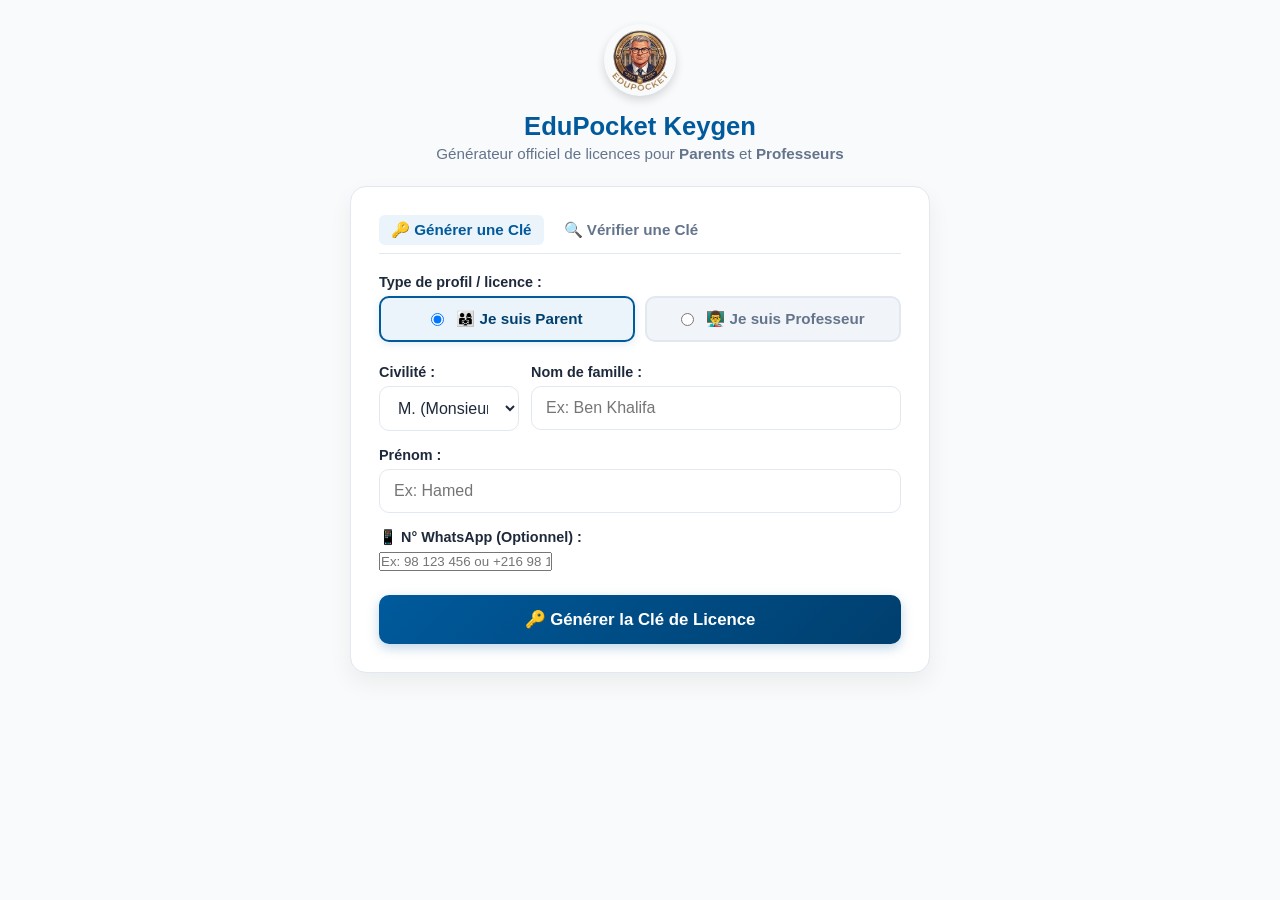
<file: keygen.html>
<!DOCTYPE html>
<html lang="fr">
<head>
    <meta charset="UTF-8">
    <meta name="viewport" content="width=device-width, initial-scale=1.0">
    <title>EduPocket - Générateur de Clé de Licence (Keygen)</title>
    <link rel="icon" type="image/png" href="logo.png">
    <style>
        :root {
            --primary: #005A9C;
            --primary-dark: #003F6E;
            --accent-gold: #D97706;
            --bg: #F8FAFC;
            --card-bg: #FFFFFF;
            --text: #1E293B;
            --text-muted: #64748B;
            --border: #E2E8F0;
            --success: #10B981;
        }

        * {
            box-sizing: border-box;
            margin: 0;
            padding: 0;
            font-family: -apple-system, BlinkMacSystemFont, 'Segoe UI', Roboto, Helvetica, Arial, sans-serif;
        }

        body {
            background: var(--bg);
            color: var(--text);
            min-height: 100vh;
            display: flex;
            flex-direction: column;
            align-items: center;
            padding: 24px 16px;
        }

        .header {
            text-align: center;
            margin-bottom: 24px;
        }

        .header img {
            width: 72px;
            height: 72px;
            border-radius: 50%;
            box-shadow: 0 4px 10px rgba(0,0,0,0.15);
            margin-bottom: 12px;
        }

        .header h1 {
            font-size: 1.6rem;
            color: var(--primary);
            font-weight: 800;
        }

        .header p {
            color: var(--text-muted);
            font-size: 0.95rem;
            margin-top: 4px;
        }

        .container {
            width: 100%;
            max-width: 580px;
            background: var(--card-bg);
            border-radius: 16px;
            box-shadow: 0 10px 25px rgba(0,0,0,0.06);
            border: 1px solid var(--border);
            padding: 28px;
        }

        .section-title {
            font-size: 1.1rem;
            font-weight: 700;
            color: var(--primary-dark);
            margin-bottom: 18px;
            display: flex;
            align-items: center;
            gap: 8px;
        }

        .form-group {
            margin-bottom: 16px;
        }

        label {
            display: block;
            font-weight: 600;
            font-size: 0.9rem;
            margin-bottom: 6px;
            color: var(--text);
        }

        .form-row {
            display: flex;
            gap: 12px;
        }

        .form-col {
            flex: 1;
        }

        input[type="text"], select {
            width: 100%;
            padding: 12px 14px;
            border: 1.5px solid var(--border);
            border-radius: 10px;
            font-size: 1rem;
            color: var(--text);
            background: #FFFFFF;
            transition: border-color 0.2s, box-shadow 0.2s;
        }

        input[type="text"]:focus, select:focus {
            outline: none;
            border-color: var(--primary);
            box-shadow: 0 0 0 3px rgba(0, 90, 156, 0.15);
        }

        .btn-generate {
            width: 100%;
            background: linear-gradient(135deg, var(--primary), var(--primary-dark));
            color: white;
            border: none;
            padding: 14px;
            font-size: 1.05rem;
            font-weight: 700;
            border-radius: 10px;
            cursor: pointer;
            box-shadow: 0 4px 12px rgba(0, 90, 156, 0.25);
            transition: transform 0.15s, opacity 0.2s;
            margin-top: 8px;
        }

        .btn-generate:hover {
            opacity: 0.95;
            transform: translateY(-1px);
        }

        .btn-generate:active {
            transform: translateY(1px);
        }

        /* Résultat */
        .result-box {
            margin-top: 24px;
            padding: 20px;
            background: #F0F7FF;
            border: 2px dashed #93C5FD;
            border-radius: 14px;
            display: none;
        }

        .result-title {
            font-size: 0.85rem;
            text-transform: uppercase;
            font-weight: 700;
            letter-spacing: 1px;
            color: var(--primary);
            margin-bottom: 8px;
        }

        .key-display {
            font-family: 'Courier New', Courier, monospace;
            font-size: 1.5rem;
            font-weight: 800;
            letter-spacing: 2px;
            color: var(--primary-dark);
            background: #FFFFFF;
            padding: 14px;
            border-radius: 10px;
            border: 1px solid #BAE6FD;
            text-align: center;
            margin-bottom: 12px;
            user-select: all;
        }

        .greeting-badge {
            display: inline-block;
            background: #D1FAE5;
            color: #065F46;
            padding: 4px 12px;
            border-radius: 20px;
            font-size: 0.85rem;
            font-weight: 600;
            margin-bottom: 16px;
        }

        .btn-copy {
            background: var(--primary);
            color: white;
            border: none;
            padding: 8px 16px;
            border-radius: 8px;
            font-size: 0.9rem;
            font-weight: 600;
            cursor: pointer;
            display: inline-flex;
            align-items: center;
            gap: 6px;
        }

        .btn-copy:hover {
            background: var(--primary-dark);
        }

        .message-preview {
            margin-top: 16px;
            background: #FFFFFF;
            padding: 14px;
            border-radius: 10px;
            border: 1px solid var(--border);
            font-size: 0.88rem;
            line-height: 1.5;
            color: #334155;
            white-space: pre-wrap;
            font-family: inherit;
        }

        .tabs {
            display: flex;
            gap: 8px;
            margin-bottom: 20px;
            border-bottom: 1px solid var(--border);
            padding-bottom: 8px;
        }

        .tab-btn {
            background: none;
            border: none;
            font-size: 0.95rem;
            font-weight: 600;
            color: var(--text-muted);
            padding: 6px 12px;
            cursor: pointer;
            border-radius: 6px;
        }

        .tab-btn.active {
            color: var(--primary);
            background: #EBF4FA;
        }

        .toast {
            position: fixed;
            bottom: 24px;
            background: #1E293B;
            color: white;
            padding: 10px 20px;
            border-radius: 30px;
            font-size: 0.9rem;
            box-shadow: 0 4px 12px rgba(0,0,0,0.15);
            display: none;
            animation: fadeIn 0.3s;
        }

        .role-selector {
            display: flex;
            gap: 10px;
            margin-bottom: 16px;
        }

        .role-selector label {
            flex: 1;
            display: flex;
            align-items: center;
            justify-content: center;
            gap: 8px;
            padding: 12px 14px;
            background: #F1F5F9;
            border: 2px solid var(--border);
            border-radius: 10px;
            cursor: pointer;
            font-weight: 700;
            font-size: 0.95rem;
            color: var(--text-muted);
            transition: all 0.2s;
            user-select: none;
        }

        .role-selector input[type="radio"] {
            margin-right: 4px;
        }

        .role-selector label.active,
        .role-selector label:has(input[type="radio"]:checked) {
            background: #EBF4FA;
            border-color: var(--primary);
            color: var(--primary-dark);
            box-shadow: 0 2px 8px rgba(0, 90, 156, 0.12);
        }

        @keyframes fadeIn {
            from { opacity: 0; transform: translateY(10px); }
            to { opacity: 1; transform: translateY(0); }
        }
    </style>
</head>
<body>

    <div class="header">
        <img src="logo.png" alt="EduPocket Logo">
        <h1>EduPocket Keygen</h1>
        <p>Générateur officiel de licences pour <strong>Parents</strong> et <strong>Professeurs</strong></p>
    </div>

    <div class="container">
        <div class="tabs">
            <button class="tab-btn active" id="tab-gen-btn">🔑 Générer une Clé</button>
            <button class="tab-btn" id="tab-verif-btn">🔍 Vérifier une Clé</button>
        </div>

        <!-- ONGLET 1: GÉNÉRER UNE CLÉ -->
        <div id="section-generate">
            <form id="form-keygen">
                <div class="form-group">
                    <label>Type de profil / licence :</label>
                    <div class="role-selector">
                        <label id="lbl-gen-parent" class="active">
                            <input type="radio" name="gen-role" value="parent" checked> 👨‍👩‍👧 Je suis Parent
                        </label>
                        <label id="lbl-gen-prof">
                            <input type="radio" name="gen-role" value="professeur"> 👨‍🏫 Je suis Professeur
                        </label>
                    </div>
                </div>

                <div class="form-row">
                    <div class="form-group" style="width: 140px;">
                        <label for="input-civ">Civilité :</label>
                        <select id="input-civ" required>
                            <option value="M.">M. (Monsieur)</option>
                            <option value="Mme">Mme (Madame)</option>
                        </select>
                    </div>
                    <div class="form-group form-col">
                        <label for="input-nom">Nom de famille :</label>
                        <input type="text" id="input-nom" required placeholder="Ex: Ben Khalifa">
                    </div>
                </div>

                <div class="form-group">
                    <label for="input-prenom">Prénom :</label>
                    <input type="text" id="input-prenom" required placeholder="Ex: Hamed">
                </div>

                <div class="form-group">
                    <label for="input-telephone">📱 N° WhatsApp (Optionnel) :</label>
                    <input type="tel" id="input-telephone" placeholder="Ex: 98 123 456 ou +216 98 123 456">
                </div>

                <button type="submit" class="btn-generate">🔑 Générer la Clé de Licence</button>
            </form>

            <div id="result-box" class="result-box">
                <div class="result-title" id="result-badge-role">Clé de Licence Activée</div>
                <div id="key-output" class="key-display">EDUP-PAR-XXXX-XXXX-XXXX</div>
                
                <div style="display: flex; justify-content: space-between; align-items: center; margin-bottom: 12px;">
                    <div id="greeting-output" class="greeting-badge">Bonjour Monsieur ...</div>
                    <button id="btn-copy-key" class="btn-copy">📋 Copier la clé</button>
                </div>

                <label style="margin-top: 14px;" id="lbl-message-recipient">Message complet pour le client :</label>
                <div id="message-output" class="message-preview"></div>
                <div style="display: flex; gap: 10px; margin-top: 10px; flex-wrap: wrap;">
                    <button id="btn-copy-message" class="btn-copy" style="flex: 1; justify-content: center;">
                        📲 Copier le message
                    </button>
                    <button id="btn-send-whatsapp" class="btn-copy" style="flex: 1; justify-content: center; background: #25D366;">
                        💬 Envoyer sur WhatsApp
                    </button>
                </div>
            </div>
        </div>

        <!-- ONGLET 2: VÉRIFIER UNE CLÉ -->
        <div id="section-verify" style="display: none;">
            <form id="form-verify">
                <div class="form-group">
                    <label>Rôle de la licence à vérifier :</label>
                    <div class="role-selector">
                        <label id="lbl-verif-parent" class="active">
                            <input type="radio" name="verif-role" value="parent" checked> 👨‍👩‍👧 Licence Parent
                        </label>
                        <label id="lbl-verif-prof">
                            <input type="radio" name="verif-role" value="professeur"> 👨‍🏫 Licence Professeur
                        </label>
                    </div>
                </div>

                <div class="form-row">
                    <div class="form-group" style="width: 140px;">
                        <label for="verif-civ">Civilité :</label>
                        <select id="verif-civ">
                            <option value="M.">M. (Monsieur)</option>
                            <option value="Mme">Mme (Madame)</option>
                        </select>
                    </div>
                    <div class="form-group form-col">
                        <label for="verif-nom">Nom :</label>
                        <input type="text" id="verif-nom" required placeholder="Ex: Ben Khalifa">
                    </div>
                </div>
                <div class="form-group">
                    <label for="verif-prenom">Prénom :</label>
                    <input type="text" id="verif-prenom" required placeholder="Ex: Hamed">
                </div>
                <div class="form-group">
                    <label for="verif-key">Clé à vérifier :</label>
                    <input type="text" id="verif-key" required placeholder="Ex: EDUP-PAR-XXXX-XXXX-XXXX ou EDUP-PRF-...">
                </div>
                <button type="submit" class="btn-generate" style="background: var(--text);">Tester la Clé</button>
            </form>

            <div id="verif-result" style="display: none; margin-top: 18px; padding: 14px; border-radius: 10px; font-weight: 600; text-align: center;"></div>
        </div>
    </div>

    <div id="toast" class="toast">Texte copié !</div>

    <!-- Script du gestionnaire de licence -->
    <script src="license-manager.js?v=14"></script>
    <script>
        const formKeygen = document.getElementById('form-keygen');
        const resultBox = document.getElementById('result-box');
        const resultBadgeRole = document.getElementById('result-badge-role');
        const keyOutput = document.getElementById('key-output');
        const greetingOutput = document.getElementById('greeting-output');
        const messageOutput = document.getElementById('message-output');
        const btnCopyKey = document.getElementById('btn-copy-key');
        const btnCopyMessage = document.getElementById('btn-copy-message');
        const toast = document.getElementById('toast');

        // Gestion visuelle radio buttons onglet génération
        const radGenParent = document.querySelector('input[name="gen-role"][value="parent"]');
        const radGenProf = document.querySelector('input[name="gen-role"][value="professeur"]');
        const lblGenParent = document.getElementById('lbl-gen-parent');
        const lblGenProf = document.getElementById('lbl-gen-prof');

        function updateGenRoleUI() {
            if (radGenParent.checked) {
                lblGenParent.classList.add('active');
                lblGenProf.classList.remove('active');
            } else {
                lblGenProf.classList.add('active');
                lblGenParent.classList.remove('active');
            }
        }
        radGenParent.addEventListener('change', updateGenRoleUI);
        radGenProf.addEventListener('change', updateGenRoleUI);

        // Gestion visuelle radio buttons onglet vérification
        const radVerifParent = document.querySelector('input[name="verif-role"][value="parent"]');
        const radVerifProf = document.querySelector('input[name="verif-role"][value="professeur"]');
        const lblVerifParent = document.getElementById('lbl-verif-parent');
        const lblVerifProf = document.getElementById('lbl-verif-prof');

        function updateVerifRoleUI() {
            if (radVerifParent.checked) {
                lblVerifParent.classList.add('active');
                lblVerifProf.classList.remove('active');
            } else {
                lblVerifProf.classList.add('active');
                lblVerifParent.classList.remove('active');
            }
        }
        radVerifParent.addEventListener('change', updateVerifRoleUI);
        radVerifProf.addEventListener('change', updateVerifRoleUI);

        function showToast(msg) {
            toast.textContent = msg;
            toast.style.display = 'block';
            setTimeout(() => { toast.style.display = 'none'; }, 2500);
        }

        formKeygen.addEventListener('submit', (e) => {
            e.preventDefault();
            const role = document.querySelector('input[name="gen-role"]:checked').value; // 'parent' ou 'professeur'
            const civ = document.getElementById('input-civ').value;
            const nom = document.getElementById('input-nom').value.trim();
            const prenom = document.getElementById('input-prenom').value.trim();

            if (!nom || !prenom) return;

            const key = EduPocketLicense.generateLicenseKey(role, civ, prenom, nom);
            const greeting = EduPocketLicense.getWelcomeGreeting(civ, nom);

            keyOutput.textContent = key;
            greetingOutput.textContent = `👋 ${greeting}`;

            const isProf = (role === 'professeur');
            resultBadgeRole.textContent = isProf ? '👨‍🏫 Clé Licence Professeur' : '👨‍👩‍👧 Clé Licence Parent';

            let clientMessage = '';
            if (isProf) {
                clientMessage = 
`${greeting},

Merci pour votre souscription à l'application EduPocket (Espace Enseignant) !

Voici vos informations d'activation :
--------------------------------------------------
👤 Titulaire : ${civ} ${prenom} ${nom}
🏷️ Type : Licence Professeur
🔑 Clé de licence : ${key}
🌐 Application : https://bkhmondocteur.github.io/EduPocket/
--------------------------------------------------

Instructions :
1. Ouvrez le lien de l'application.
2. Choisissez "Je suis Professeur".
3. Saisissez votre civilité (${civ}), nom, prénom et votre clé de licence.
4. Vous pourrez ensuite ajouter vos élèves soit en saisissant le code transmis par les parents, soit en créant un élève directement pour lui générer son code famille à transmettre aux parents.

Bien cordialement,
L'équipe EduPocket`;
            } else {
                clientMessage = 
`${greeting},

Merci pour votre souscription à l'application EduPocket !

Voici vos informations d'activation :
--------------------------------------------------
👤 Titulaire : ${civ} ${prenom} ${nom}
🏷️ Type : Licence Parent
🔑 Clé de licence : ${key}
🌐 Application : https://bkhmondocteur.github.io/EduPocket/
--------------------------------------------------

Instructions :
1. Ouvrez le lien de l'application.
2. Choisissez "Je suis Parent".
3. Saisissez votre civilité (${civ}), nom, prénom et votre clé de licence.
4. Vos enfants pourront ensuite se connecter avec leur Code Famille et leur Code Élève.

Bien cordialement,
L'équipe EduPocket`;
            }

            messageOutput.textContent = clientMessage;
            resultBox.style.display = 'block';
            resultBox.scrollIntoView({ behavior: 'smooth' });
        });

        btnCopyKey.addEventListener('click', () => {
            navigator.clipboard.writeText(keyOutput.textContent).then(() => {
                showToast('Clé de licence copiée dans le presse-papier !');
            });
        });

        btnCopyMessage.addEventListener('click', () => {
            navigator.clipboard.writeText(messageOutput.textContent).then(() => {
                showToast('Message client copié avec succès !');
            });
        });

        const btnSendWhatsApp = document.getElementById('btn-send-whatsapp');
        if (btnSendWhatsApp) {
            btnSendWhatsApp.addEventListener('click', () => {
                const rawTel = (document.getElementById('input-telephone') ? document.getElementById('input-telephone').value : '').trim();
                let cleanPhone = rawTel.replace(/[^\d+]/g, '');
                if (cleanPhone.startsWith('+')) cleanPhone = cleanPhone.substring(1);
                if (/^[2-9]\d{7}$/.test(cleanPhone)) cleanPhone = '216' + cleanPhone;

                const text = encodeURIComponent(messageOutput.textContent);
                let url = '';
                if (cleanPhone) {
                    url = `https://api.whatsapp.com/send?phone=${cleanPhone}&text=${text}`;
                } else {
                    url = `https://api.whatsapp.com/send?text=${text}`;
                }
                window.open(url, '_blank');
            });
        }

        // Tabs
        const tabGenBtn = document.getElementById('tab-gen-btn');
        const tabVerifBtn = document.getElementById('tab-verif-btn');
        const secGen = document.getElementById('section-generate');
        const secVerif = document.getElementById('section-verify');

        tabGenBtn.addEventListener('click', () => {
            tabGenBtn.classList.add('active');
            tabVerifBtn.classList.remove('active');
            secGen.style.display = 'block';
            secVerif.style.display = 'none';
        });

        tabVerifBtn.addEventListener('click', () => {
            tabVerifBtn.classList.add('active');
            tabGenBtn.classList.remove('active');
            secGen.style.display = 'none';
            secVerif.style.display = 'block';
        });

        // Vérification
        const formVerify = document.getElementById('form-verify');
        const verifResult = document.getElementById('verif-result');

        formVerify.addEventListener('submit', (e) => {
            e.preventDefault();
            const role = document.querySelector('input[name="verif-role"]:checked').value;
            const civ = document.getElementById('verif-civ').value;
            const nom = document.getElementById('verif-nom').value.trim();
            const prenom = document.getElementById('verif-prenom').value.trim();
            const key = document.getElementById('verif-key').value.trim();

            const isValid = EduPocketLicense.verifyLicenseKey(role, civ, prenom, nom, key);
            verifResult.style.display = 'block';

            const roleLabel = (role === 'professeur') ? 'Professeur' : 'Parent';

            if (isValid) {
                verifResult.style.background = '#D1FAE5';
                verifResult.style.color = '#065F46';
                verifResult.innerHTML = `✅ Clé Valide pour ${EduPocketLicense.getWelcomeGreeting(civ, nom)} (${prenom}) [Licence ${roleLabel}] !`;
            } else {
                verifResult.style.background = '#FEE2E2';
                verifResult.style.color = '#991B1B';
                verifResult.innerHTML = `❌ Clé Invalide pour ${civ} ${prenom} ${nom} avec le rôle ${roleLabel}.`;
            }
        });
    </script>
</body>
</html>
</file>
